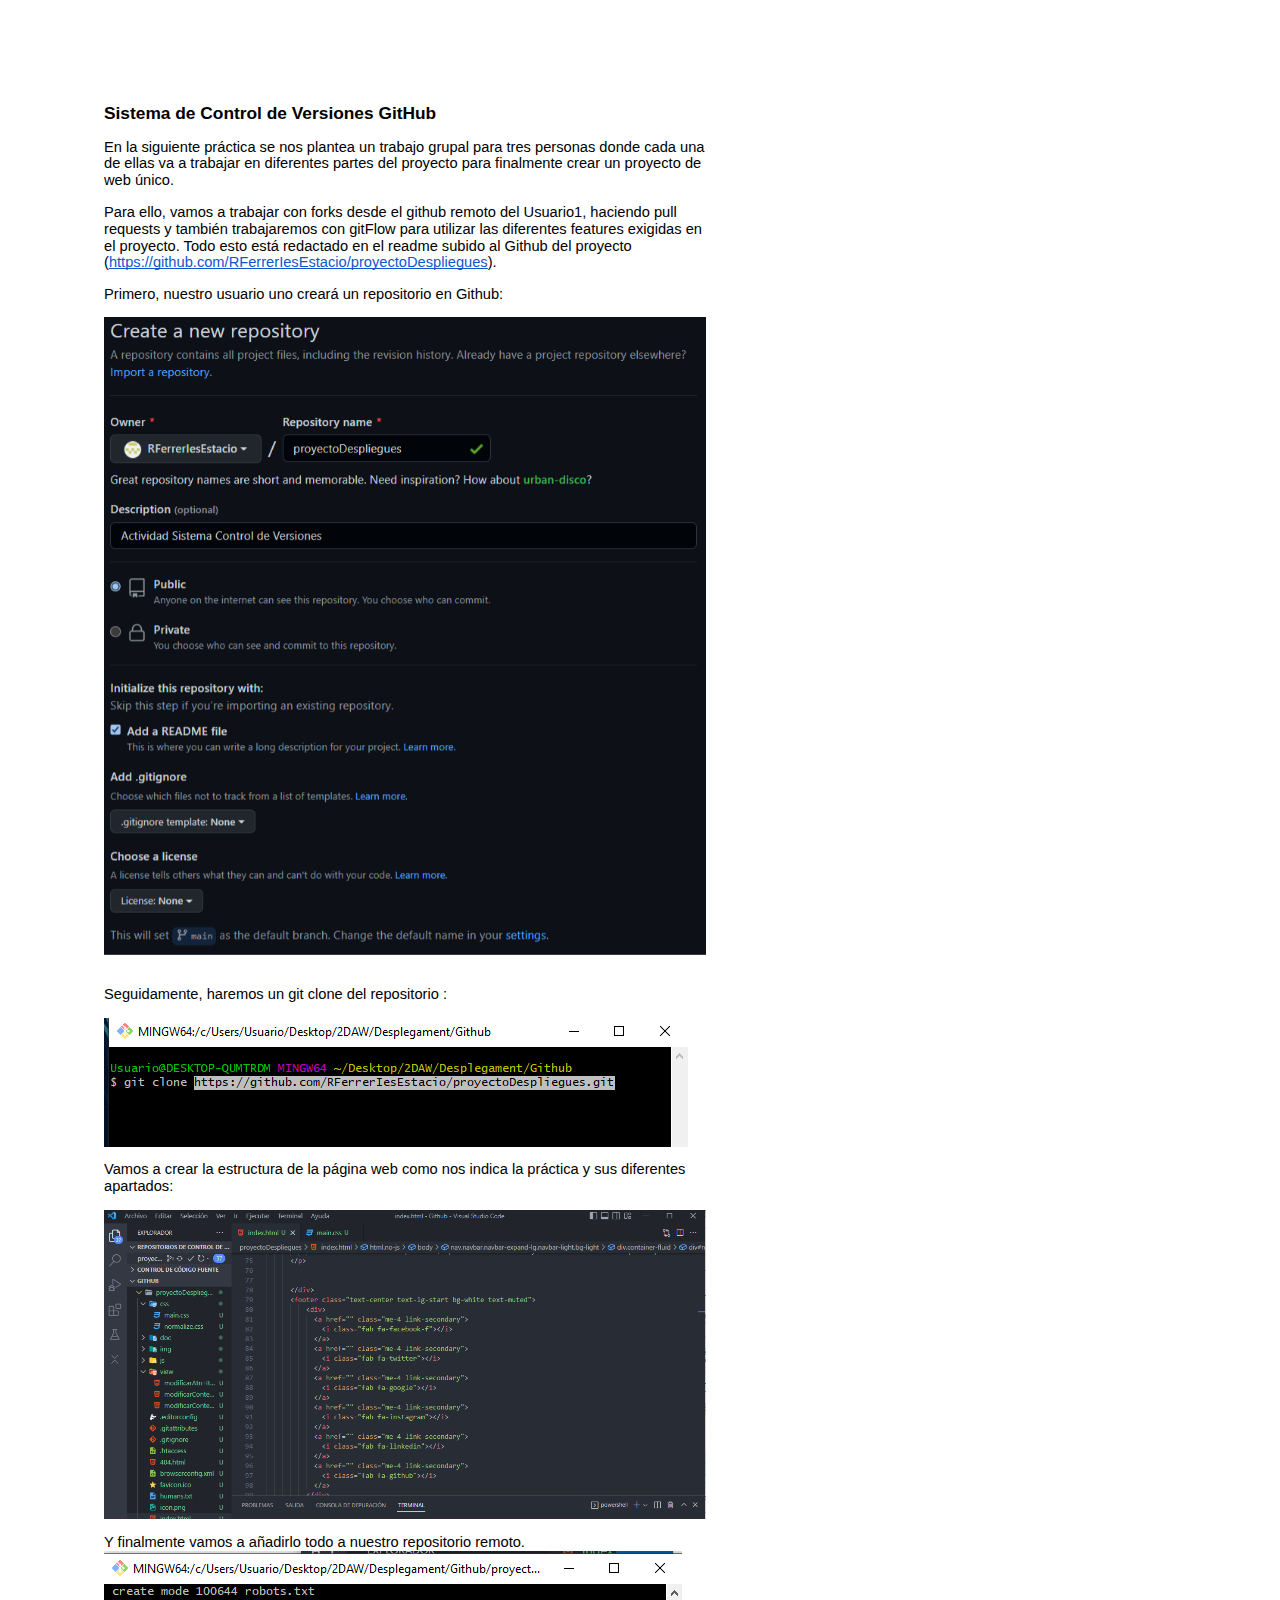
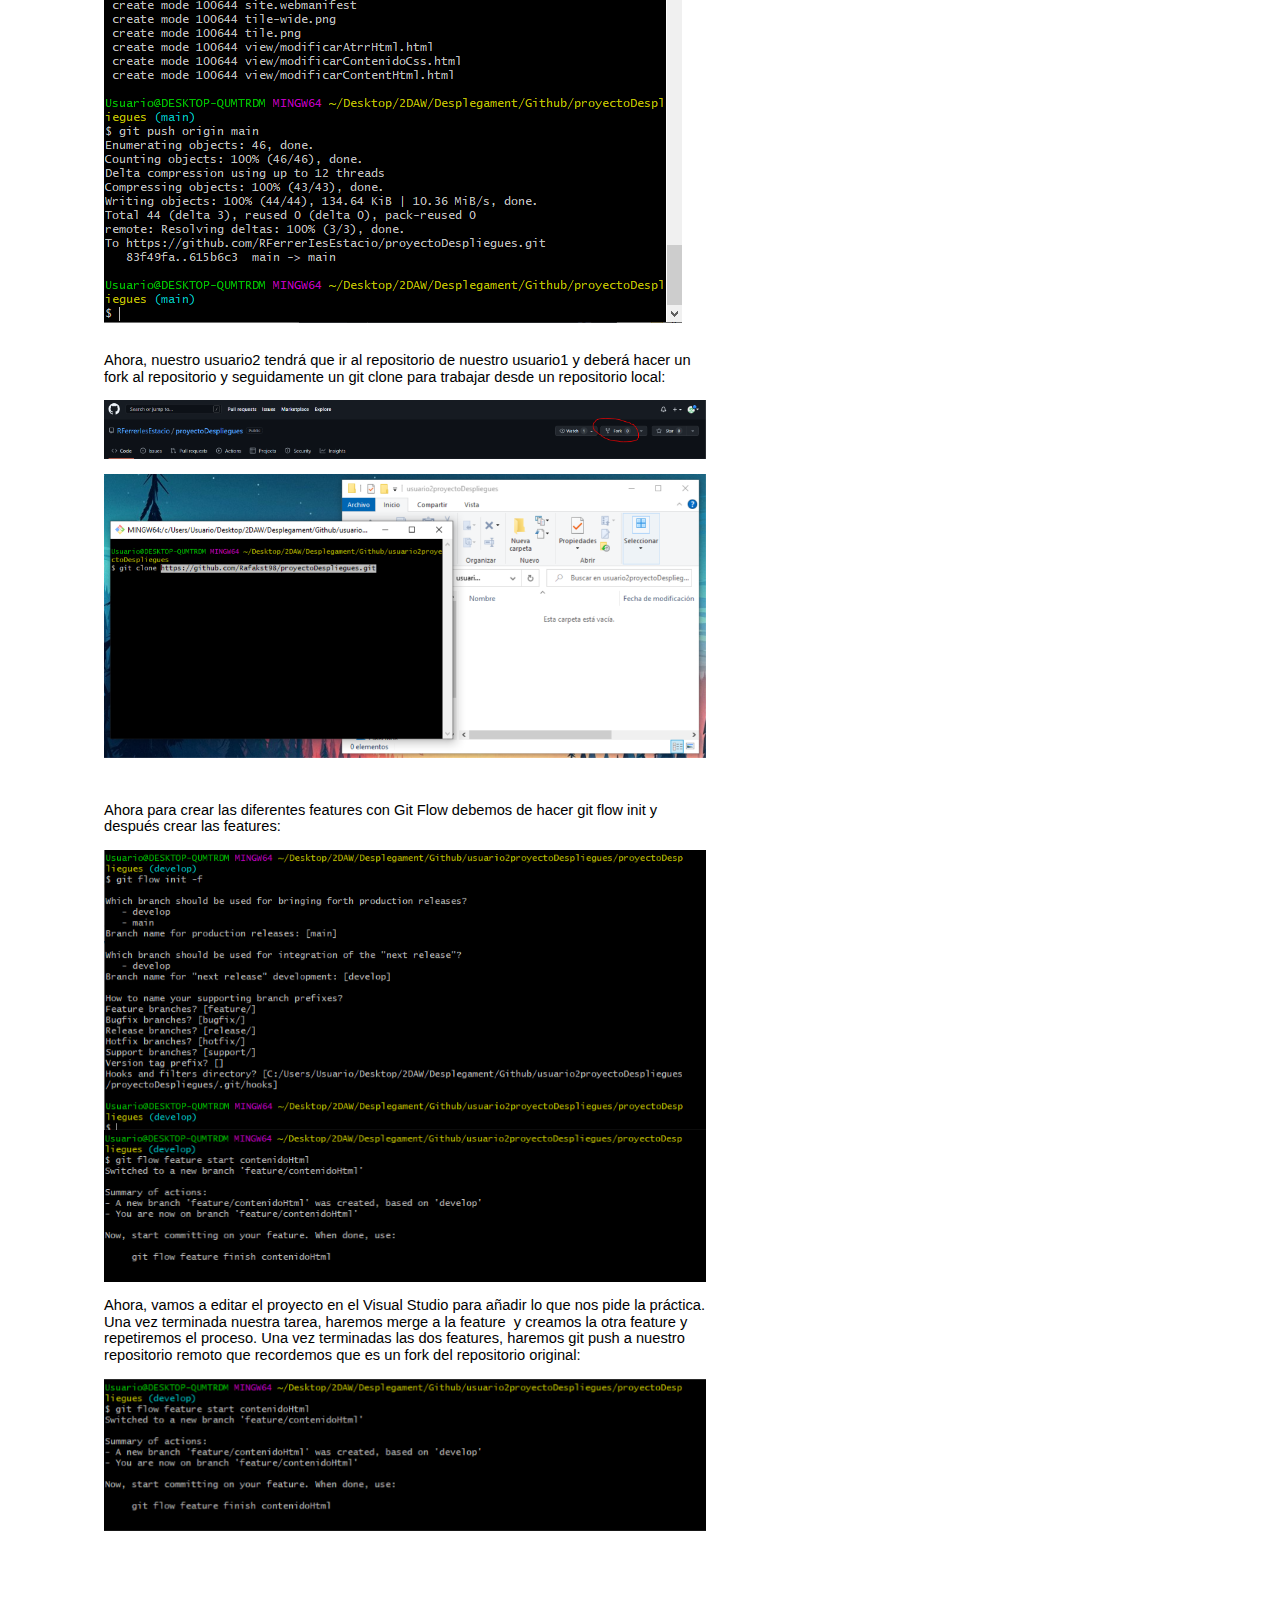
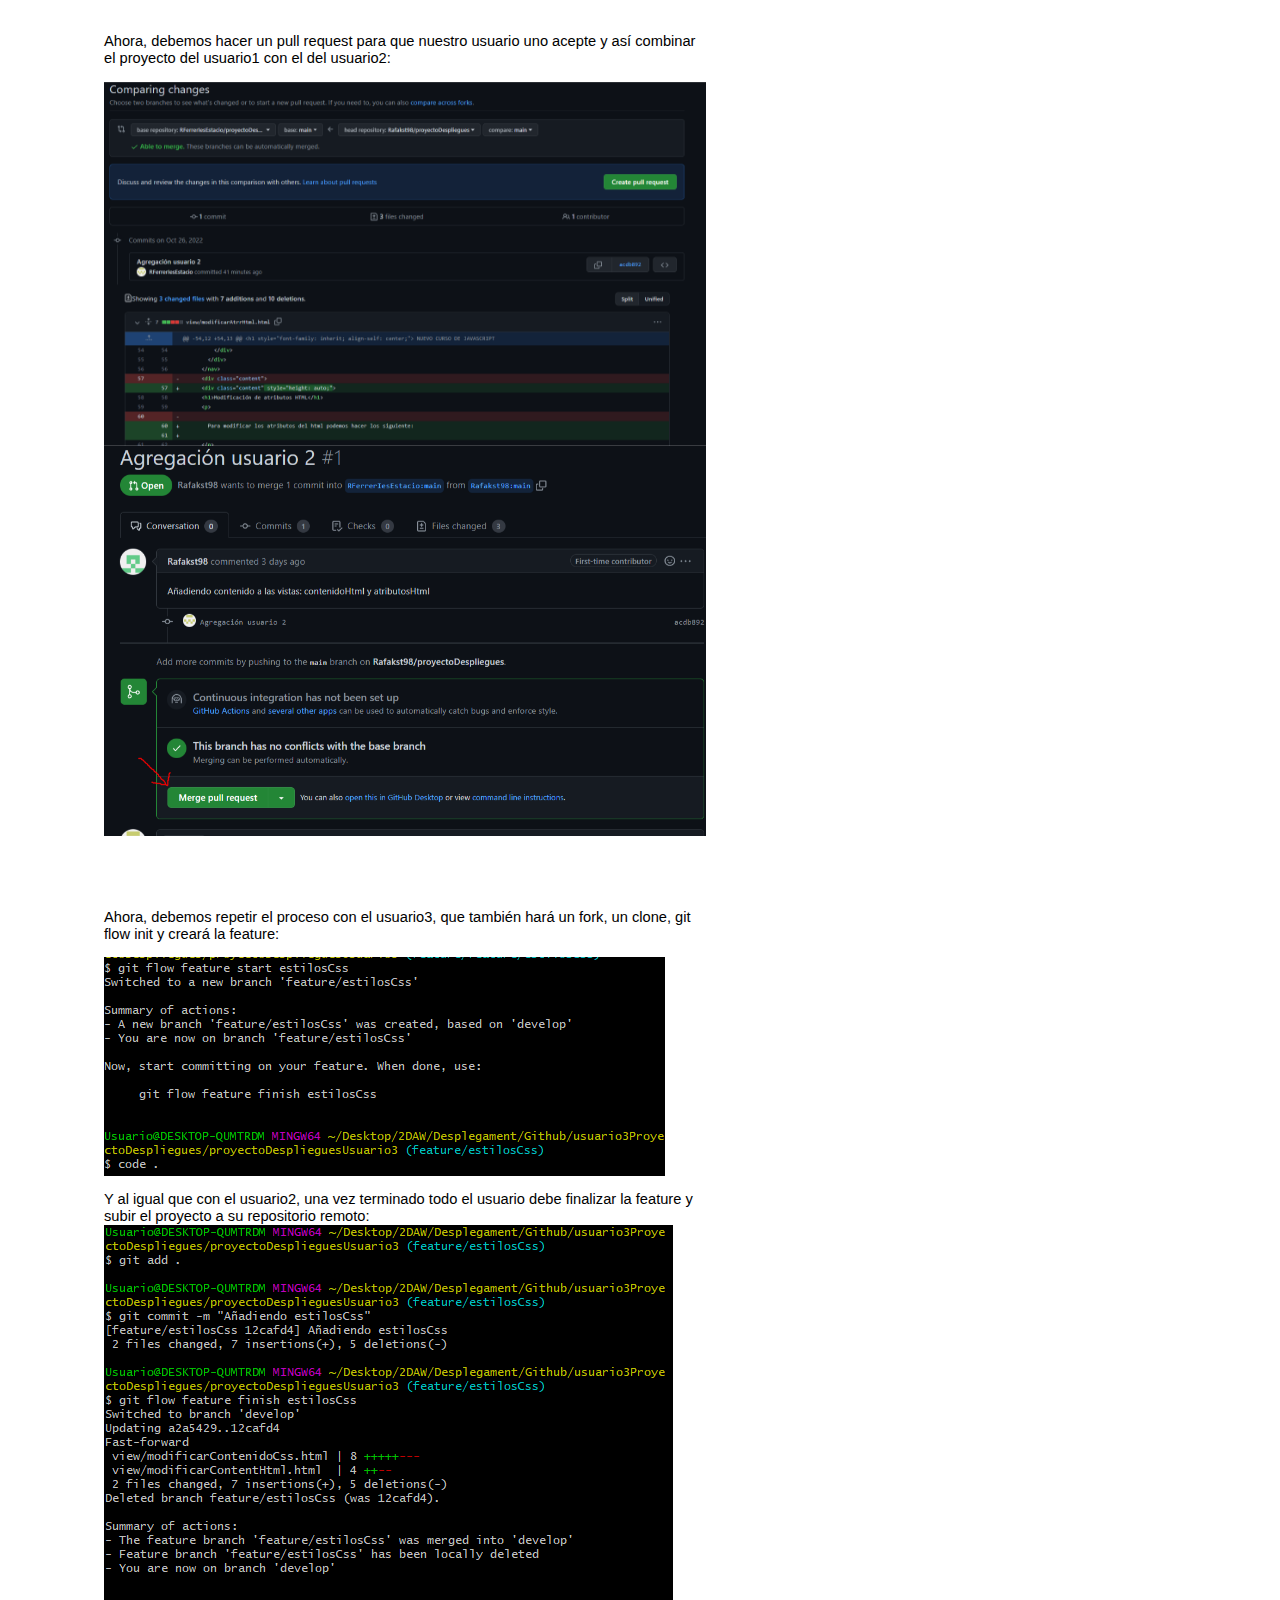
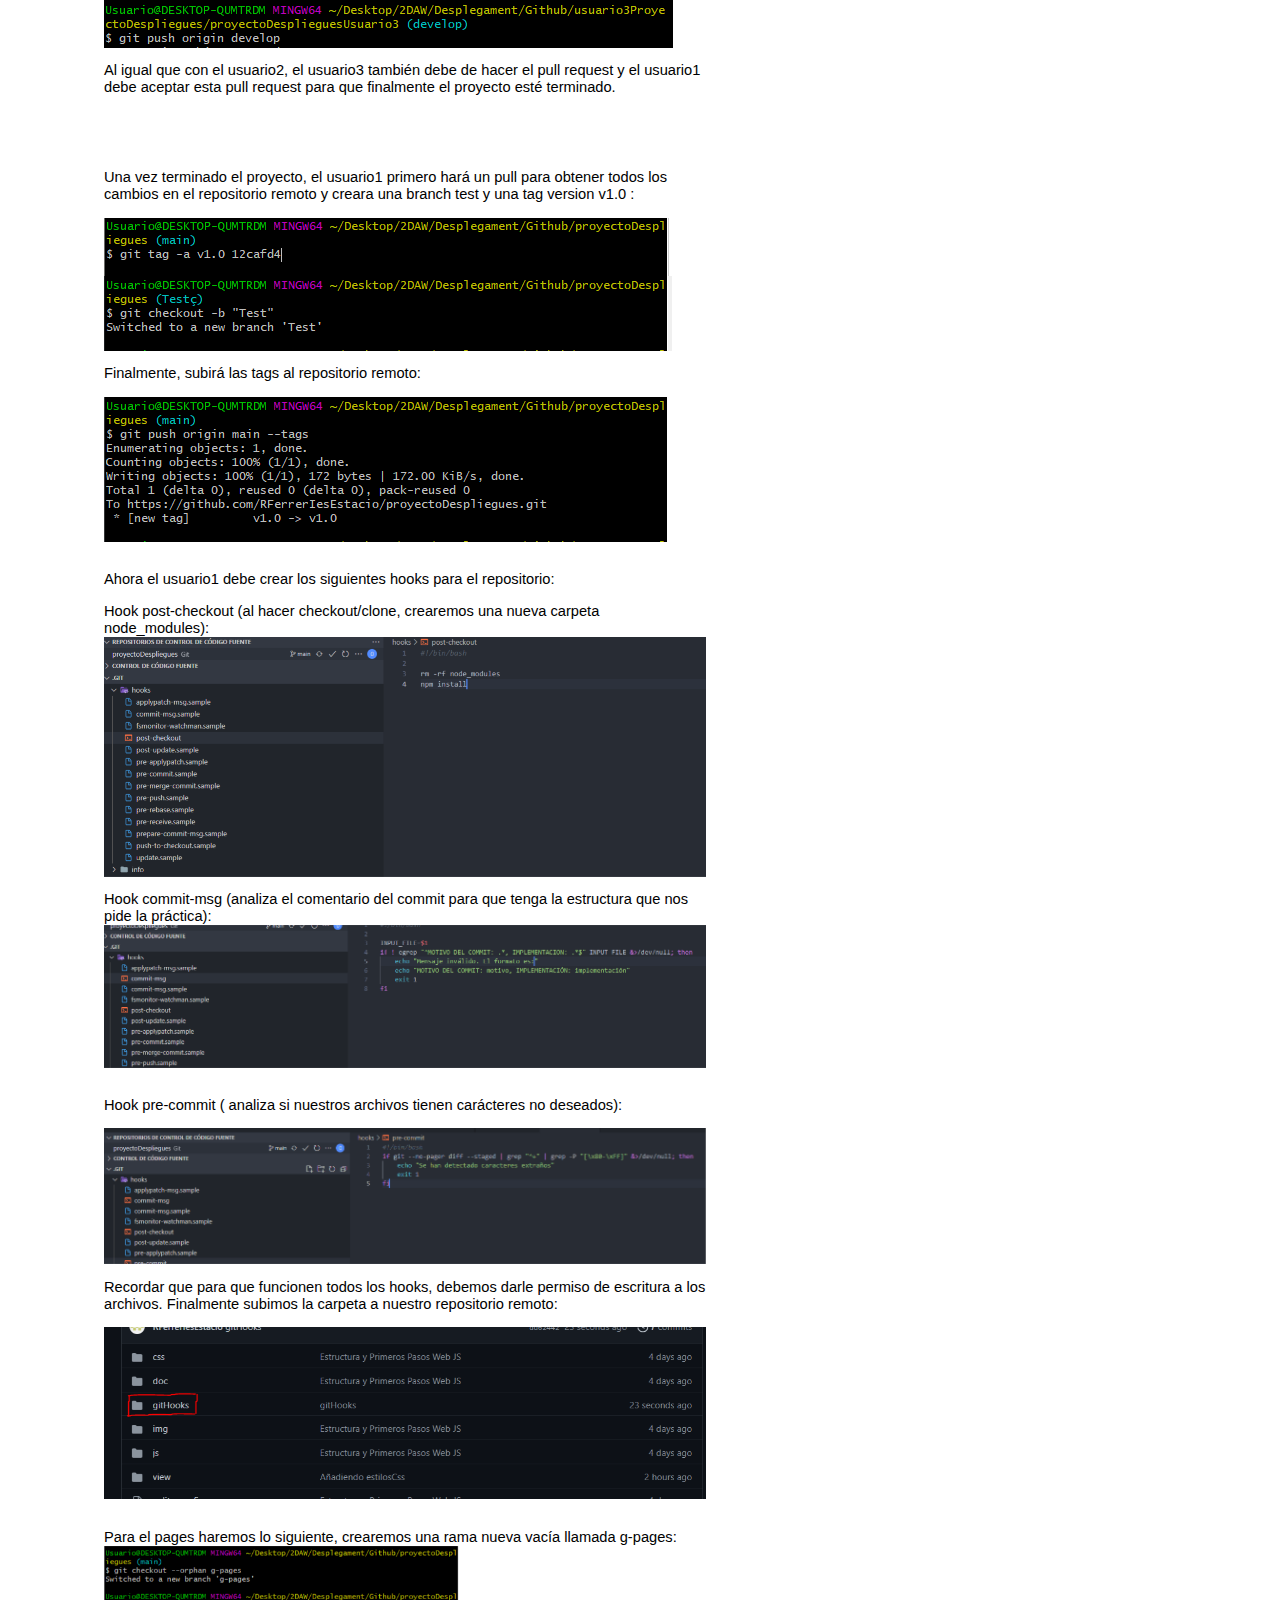
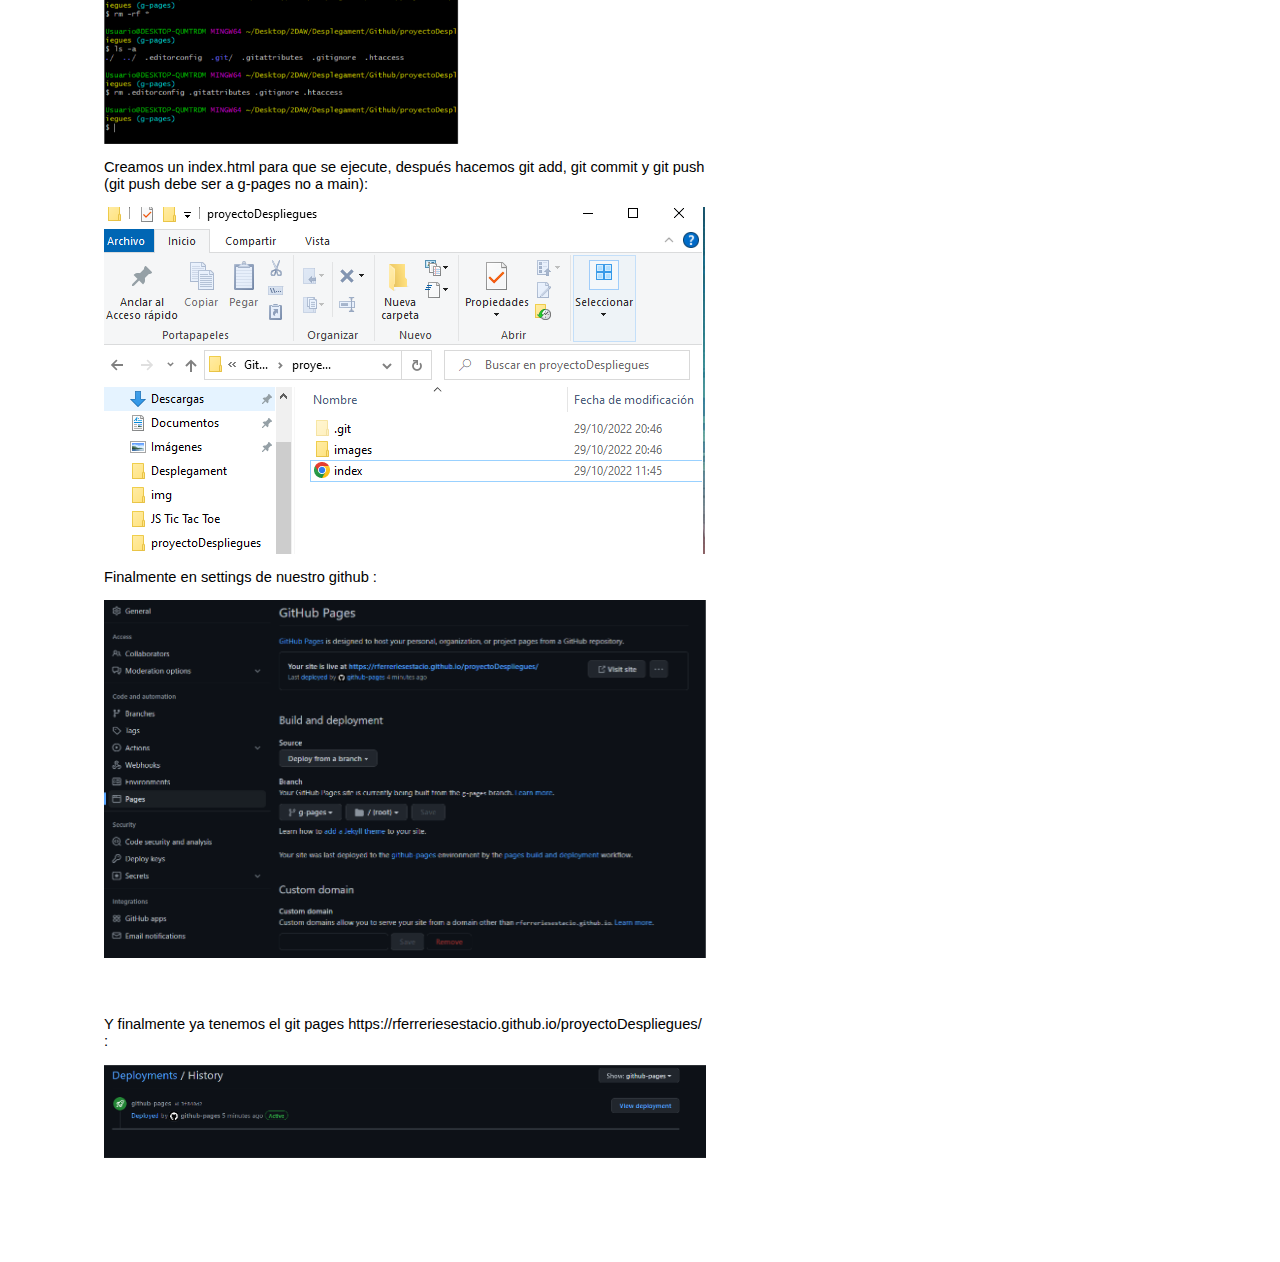
<file: index.html>
<html><head><meta content="text/html; charset=UTF-8" http-equiv="content-type"><style type="text/css">ol{margin:0;padding:0}table td,table th{padding:0}.c0{color:#000000;font-weight:400;text-decoration:none;vertical-align:baseline;font-size:11pt;font-family:"Arial";font-style:normal}.c5{color:#000000;font-weight:700;text-decoration:none;vertical-align:baseline;font-size:13pt;font-family:"Arial";font-style:normal}.c1{padding-top:0pt;padding-bottom:0pt;line-height:1.15;orphans:2;widows:2;text-align:left}.c6{text-decoration-skip-ink:none;-webkit-text-decoration-skip:none;color:#1155cc;text-decoration:underline}.c3{background-color:#ffffff;max-width:451.4pt;padding:72pt 72pt 72pt 72pt}.c4{color:inherit;text-decoration:inherit}.c2{height:11pt}.title{padding-top:0pt;color:#000000;font-size:26pt;padding-bottom:3pt;font-family:"Arial";line-height:1.15;page-break-after:avoid;orphans:2;widows:2;text-align:left}.subtitle{padding-top:0pt;color:#666666;font-size:15pt;padding-bottom:16pt;font-family:"Arial";line-height:1.15;page-break-after:avoid;orphans:2;widows:2;text-align:left}li{color:#000000;font-size:11pt;font-family:"Arial"}p{margin:0;color:#000000;font-size:11pt;font-family:"Arial"}h1{padding-top:20pt;color:#000000;font-size:20pt;padding-bottom:6pt;font-family:"Arial";line-height:1.15;page-break-after:avoid;orphans:2;widows:2;text-align:left}h2{padding-top:18pt;color:#000000;font-size:16pt;padding-bottom:6pt;font-family:"Arial";line-height:1.15;page-break-after:avoid;orphans:2;widows:2;text-align:left}h3{padding-top:16pt;color:#434343;font-size:14pt;padding-bottom:4pt;font-family:"Arial";line-height:1.15;page-break-after:avoid;orphans:2;widows:2;text-align:left}h4{padding-top:14pt;color:#666666;font-size:12pt;padding-bottom:4pt;font-family:"Arial";line-height:1.15;page-break-after:avoid;orphans:2;widows:2;text-align:left}h5{padding-top:12pt;color:#666666;font-size:11pt;padding-bottom:4pt;font-family:"Arial";line-height:1.15;page-break-after:avoid;orphans:2;widows:2;text-align:left}h6{padding-top:12pt;color:#666666;font-size:11pt;padding-bottom:4pt;font-family:"Arial";line-height:1.15;page-break-after:avoid;font-style:italic;orphans:2;widows:2;text-align:left}</style></head><body class="c3 doc-content"><p class="c1"><span class="c5">Sistema de Control de Versiones GitHub</span></p><p class="c1 c2"><span class="c5"></span></p><p class="c1"><span class="c0">En la siguiente pr&aacute;ctica se nos plantea un trabajo grupal para tres personas donde cada una de ellas va a trabajar en diferentes partes del proyecto para finalmente crear un proyecto de web &uacute;nico. </span></p><p class="c1 c2"><span class="c0"></span></p><p class="c1"><span>Para ello, vamos a trabajar con forks desde el github remoto del Usuario1, haciendo pull requests y tambi&eacute;n trabajaremos con gitFlow para utilizar las diferentes features exigidas en el proyecto. Todo esto est&aacute; redactado en el readme subido al Github del proyecto (</span><span class="c6"><a class="c4" href="https://www.google.com/url?q=https://github.com/RFerrerIesEstacio/proyectoDespliegues&amp;sa=D&amp;source=editors&amp;ust=1667073326213772&amp;usg=AOvVaw0k-CEeQPi7uREQw54RrvnJ">https://github.com/RFerrerIesEstacio/proyectoDespliegues</a></span><span class="c0">).</span></p><p class="c1 c2"><span class="c0"></span></p><p class="c1"><span class="c0">Primero, nuestro usuario uno crear&aacute; un repositorio en Github:</span></p><p class="c1 c2"><span class="c0"></span></p><p class="c1"><span style="overflow: hidden; display: inline-block; margin: 0.00px 0.00px; border: 0.00px solid #000000; transform: rotate(0.00rad) translateZ(0px); -webkit-transform: rotate(0.00rad) translateZ(0px); width: 601.70px; height: 637.33px;"><img alt="" src="images/image8.png" style="width: 601.70px; height: 637.33px; margin-left: 0.00px; margin-top: 0.00px; transform: rotate(0.00rad) translateZ(0px); -webkit-transform: rotate(0.00rad) translateZ(0px);" title=""></span><span class="c0">&nbsp;</span></p><p class="c1 c2"><span class="c0"></span></p><p class="c1"><span class="c0">Seguidamente, haremos un git clone del repositorio :</span></p><p class="c1 c2"><span class="c0"></span></p><p class="c1"><span style="overflow: hidden; display: inline-block; margin: 0.00px 0.00px; border: 0.00px solid #000000; transform: rotate(0.00rad) translateZ(0px); -webkit-transform: rotate(0.00rad) translateZ(0px); width: 584.00px; height: 129.00px;"><img alt="" src="images/image2.png" style="width: 584.00px; height: 129.00px; margin-left: 0.00px; margin-top: 0.00px; transform: rotate(0.00rad) translateZ(0px); -webkit-transform: rotate(0.00rad) translateZ(0px);" title=""></span></p><p class="c1 c2"><span class="c0"></span></p><p class="c1"><span class="c0">Vamos a crear la estructura de la p&aacute;gina web como nos indica la pr&aacute;ctica y sus diferentes apartados:</span></p><p class="c1 c2"><span class="c0"></span></p><p class="c1"><span style="overflow: hidden; display: inline-block; margin: 0.00px 0.00px; border: 0.00px solid #000000; transform: rotate(0.00rad) translateZ(0px); -webkit-transform: rotate(0.00rad) translateZ(0px); width: 601.70px; height: 309.33px;"><img alt="" src="images/image17.png" style="width: 601.70px; height: 309.33px; margin-left: 0.00px; margin-top: 0.00px; transform: rotate(0.00rad) translateZ(0px); -webkit-transform: rotate(0.00rad) translateZ(0px);" title=""></span></p><p class="c1 c2"><span class="c0"></span></p><p class="c1"><span>Y finalmente vamos a a&ntilde;adirlo todo a nuestro repositorio remoto.</span><span style="overflow: hidden; display: inline-block; margin: 0.00px 0.00px; border: 0.00px solid #000000; transform: rotate(0.00rad) translateZ(0px); -webkit-transform: rotate(0.00rad) translateZ(0px); width: 578.00px; height: 372.00px;"><img alt="" src="images/image20.png" style="width: 578.00px; height: 372.00px; margin-left: 0.00px; margin-top: 0.00px; transform: rotate(0.00rad) translateZ(0px); -webkit-transform: rotate(0.00rad) translateZ(0px);" title=""></span></p><p class="c1 c2"><span class="c0"></span></p><p class="c1 c2"><span class="c0"></span></p><p class="c1"><span class="c0">Ahora, nuestro usuario2 tendr&aacute; que ir al repositorio de nuestro usuario1 y deber&aacute; hacer un fork al repositorio y seguidamente un git clone para trabajar desde un repositorio local:</span></p><p class="c1 c2"><span class="c0"></span></p><p class="c1"><span style="overflow: hidden; display: inline-block; margin: 0.00px 0.00px; border: 0.00px solid #000000; transform: rotate(0.00rad) translateZ(0px); -webkit-transform: rotate(0.00rad) translateZ(0px); width: 601.70px; height: 58.67px;"><img alt="" src="images/image23.png" style="width: 601.70px; height: 58.67px; margin-left: 0.00px; margin-top: 0.00px; transform: rotate(0.00rad) translateZ(0px); -webkit-transform: rotate(0.00rad) translateZ(0px);" title=""></span></p><p class="c1 c2"><span class="c0"></span></p><p class="c1"><span style="overflow: hidden; display: inline-block; margin: 0.00px 0.00px; border: 0.00px solid #000000; transform: rotate(0.00rad) translateZ(0px); -webkit-transform: rotate(0.00rad) translateZ(0px); width: 601.70px; height: 284.00px;"><img alt="" src="images/image16.png" style="width: 601.70px; height: 284.00px; margin-left: 0.00px; margin-top: 0.00px; transform: rotate(0.00rad) translateZ(0px); -webkit-transform: rotate(0.00rad) translateZ(0px);" title=""></span></p><p class="c1 c2"><span class="c0"></span></p><p class="c1 c2"><span class="c0"></span></p><p class="c1 c2"><span class="c0"></span></p><p class="c1"><span class="c0">Ahora para crear las diferentes features con Git Flow debemos de hacer git flow init y despu&eacute;s crear las features: </span></p><p class="c1 c2"><span class="c0"></span></p><p class="c1"><span style="overflow: hidden; display: inline-block; margin: 0.00px 0.00px; border: 0.00px solid #000000; transform: rotate(0.00rad) translateZ(0px); -webkit-transform: rotate(0.00rad) translateZ(0px); width: 601.70px; height: 280.00px;"><img alt="" src="images/image3.png" style="width: 601.70px; height: 280.00px; margin-left: 0.00px; margin-top: 0.00px; transform: rotate(0.00rad) translateZ(0px); -webkit-transform: rotate(0.00rad) translateZ(0px);" title=""></span></p><p class="c1"><span style="overflow: hidden; display: inline-block; margin: 0.00px 0.00px; border: 0.00px solid #000000; transform: rotate(0.00rad) translateZ(0px); -webkit-transform: rotate(0.00rad) translateZ(0px); width: 601.70px; height: 152.00px;"><img alt="" src="images/image1.png" style="width: 601.70px; height: 152.00px; margin-left: 0.00px; margin-top: 0.00px; transform: rotate(0.00rad) translateZ(0px); -webkit-transform: rotate(0.00rad) translateZ(0px);" title=""></span></p><p class="c1 c2"><span class="c0"></span></p><p class="c1"><span class="c0">Ahora, vamos a editar el proyecto en el Visual Studio para a&ntilde;adir lo que nos pide la pr&aacute;ctica. Una vez terminada nuestra tarea, haremos merge a la feature &nbsp;y creamos la otra feature y repetiremos el proceso. Una vez terminadas las dos features, haremos git push a nuestro repositorio remoto que recordemos que es un fork del repositorio original:</span></p><p class="c1 c2"><span class="c0"></span></p><p class="c1"><span style="overflow: hidden; display: inline-block; margin: 0.00px 0.00px; border: 0.00px solid #000000; transform: rotate(0.00rad) translateZ(0px); -webkit-transform: rotate(0.00rad) translateZ(0px); width: 601.70px; height: 152.00px;"><img alt="" src="images/image1.png" style="width: 601.70px; height: 152.00px; margin-left: 0.00px; margin-top: 0.00px; transform: rotate(0.00rad) translateZ(0px); -webkit-transform: rotate(0.00rad) translateZ(0px);" title=""></span></p><p class="c1 c2"><span class="c0"></span></p><p class="c1 c2"><span class="c0"></span></p><p class="c1 c2"><span class="c0"></span></p><p class="c1 c2"><span class="c0"></span></p><p class="c1 c2"><span class="c0"></span></p><p class="c1 c2"><span class="c0"></span></p><p class="c1 c2"><span class="c0"></span></p><p class="c1"><span class="c0">Ahora, debemos hacer un pull request para que nuestro usuario uno acepte y as&iacute; combinar el proyecto del usuario1 con el del usuario2:</span></p><p class="c1 c2"><span class="c0"></span></p><p class="c1"><span style="overflow: hidden; display: inline-block; margin: 0.00px 0.00px; border: 0.00px solid #000000; transform: rotate(0.00rad) translateZ(0px); -webkit-transform: rotate(0.00rad) translateZ(0px); width: 601.70px; height: 364.00px;"><img alt="" src="images/image9.png" style="width: 601.70px; height: 364.00px; margin-left: 0.00px; margin-top: 0.00px; transform: rotate(0.00rad) translateZ(0px); -webkit-transform: rotate(0.00rad) translateZ(0px);" title=""></span></p><p class="c1"><span style="overflow: hidden; display: inline-block; margin: 0.00px 0.00px; border: 0.00px solid #000000; transform: rotate(0.00rad) translateZ(0px); -webkit-transform: rotate(0.00rad) translateZ(0px); width: 602.00px; height: 390.00px;"><img alt="" src="images/image21.png" style="width: 602.00px; height: 544.00px; margin-left: 0.00px; margin-top: 0.00px; transform: rotate(0.00rad) translateZ(0px); -webkit-transform: rotate(0.00rad) translateZ(0px);" title=""></span></p><p class="c1 c2"><span class="c0"></span></p><p class="c1 c2"><span class="c0"></span></p><p class="c1 c2"><span class="c0"></span></p><p class="c1 c2"><span class="c0"></span></p><p class="c1 c2"><span class="c0"></span></p><p class="c1"><span class="c0">Ahora, debemos repetir el proceso con el usuario3, que tambi&eacute;n har&aacute; un fork, un clone, git flow init y crear&aacute; la feature: </span></p><p class="c1 c2"><span class="c0"></span></p><p class="c1"><span style="overflow: hidden; display: inline-block; margin: 0.00px 0.00px; border: 0.00px solid #000000; transform: rotate(0.00rad) translateZ(0px); -webkit-transform: rotate(0.00rad) translateZ(0px); width: 562.00px; height: 219.00px;"><img alt="" src="images/image10.png" style="width: 562.00px; height: 219.00px; margin-left: 0.00px; margin-top: 0.00px; transform: rotate(0.00rad) translateZ(0px); -webkit-transform: rotate(0.00rad) translateZ(0px);" title=""></span></p><p class="c1 c2"><span class="c0"></span></p><p class="c1"><span class="c0">Y al igual que con el usuario2, una vez terminado todo el usuario debe finalizar la feature y subir el proyecto a su repositorio remoto:</span></p><p class="c1"><span style="overflow: hidden; display: inline-block; margin: 0.00px 0.00px; border: 0.00px solid #000000; transform: rotate(0.00rad) translateZ(0px); -webkit-transform: rotate(0.00rad) translateZ(0px); width: 569.00px; height: 423.00px;"><img alt="" src="images/image13.png" style="width: 569.00px; height: 423.00px; margin-left: 0.00px; margin-top: 0.00px; transform: rotate(0.00rad) translateZ(0px); -webkit-transform: rotate(0.00rad) translateZ(0px);" title=""></span></p><p class="c1 c2"><span class="c0"></span></p><p class="c1"><span class="c0">Al igual que con el usuario2, el usuario3 tambi&eacute;n debe de hacer el pull request y el usuario1 debe aceptar esta pull request para que finalmente el proyecto est&eacute; terminado.</span></p><p class="c1 c2"><span class="c0"></span></p><p class="c1 c2"><span class="c0"></span></p><p class="c1 c2"><span class="c0"></span></p><p class="c1 c2"><span class="c0"></span></p><p class="c1 c2"><span class="c0"></span></p><p class="c1"><span class="c0">Una vez terminado el proyecto, el usuario1 primero har&aacute; un pull para obtener todos los cambios en el repositorio remoto y creara una branch test y una tag version v1.0 :</span></p><p class="c1 c2"><span class="c0"></span></p><p class="c1"><span style="overflow: hidden; display: inline-block; margin: 0.00px 0.00px; border: 0.00px solid #000000; transform: rotate(0.00rad) translateZ(0px); -webkit-transform: rotate(0.00rad) translateZ(0px); width: 565.00px; height: 58.00px;"><img alt="" src="images/image18.png" style="width: 565.00px; height: 58.00px; margin-left: 0.00px; margin-top: 0.00px; transform: rotate(0.00rad) translateZ(0px); -webkit-transform: rotate(0.00rad) translateZ(0px);" title=""></span></p><p class="c1"><span style="overflow: hidden; display: inline-block; margin: 0.00px 0.00px; border: 0.00px solid #000000; transform: rotate(0.00rad) translateZ(0px); -webkit-transform: rotate(0.00rad) translateZ(0px); width: 568.00px; height: 75.00px;"><img alt="" src="images/image6.png" style="width: 568.00px; height: 75.00px; margin-left: 0.00px; margin-top: 0.00px; transform: rotate(0.00rad) translateZ(0px); -webkit-transform: rotate(0.00rad) translateZ(0px);" title=""></span></p><p class="c1 c2"><span class="c0"></span></p><p class="c1"><span class="c0">Finalmente, subir&aacute; las tags al repositorio remoto:</span></p><p class="c1 c2"><span class="c0"></span></p><p class="c1"><span style="overflow: hidden; display: inline-block; margin: 0.00px 0.00px; border: 0.00px solid #000000; transform: rotate(0.00rad) translateZ(0px); -webkit-transform: rotate(0.00rad) translateZ(0px); width: 564.00px; height: 145.00px;"><img alt="" src="images/image14.png" style="width: 564.00px; height: 145.00px; margin-left: 0.00px; margin-top: 0.00px; transform: rotate(0.00rad) translateZ(0px); -webkit-transform: rotate(0.00rad) translateZ(0px);" title=""></span></p><p class="c1 c2"><span class="c0"></span></p><p class="c1 c2"><span class="c0"></span></p><p class="c1"><span class="c0">Ahora el usuario1 debe crear los siguientes hooks para el repositorio:</span></p><p class="c1 c2"><span class="c0"></span></p><p class="c1"><span class="c0">Hook post-checkout (al hacer checkout/clone, crearemos una nueva carpeta node_modules):</span></p><p class="c1"><span style="overflow: hidden; display: inline-block; margin: 0.00px 0.00px; border: 0.00px solid #000000; transform: rotate(0.00rad) translateZ(0px); -webkit-transform: rotate(0.00rad) translateZ(0px); width: 601.70px; height: 240.00px;"><img alt="" src="images/image4.png" style="width: 601.70px; height: 240.00px; margin-left: 0.00px; margin-top: 0.00px; transform: rotate(0.00rad) translateZ(0px); -webkit-transform: rotate(0.00rad) translateZ(0px);" title=""></span></p><p class="c1 c2"><span class="c0"></span></p><p class="c1"><span>Hook commit-msg (analiza el comentario del commit para que tenga la estructura que nos pide la pr&aacute;ctica):</span><span style="overflow: hidden; display: inline-block; margin: 0.00px 0.00px; border: 0.00px solid #000000; transform: rotate(0.00rad) translateZ(0px); -webkit-transform: rotate(0.00rad) translateZ(0px); width: 601.70px; height: 142.67px;"><img alt="" src="images/image11.png" style="width: 601.70px; height: 142.67px; margin-left: 0.00px; margin-top: 0.00px; transform: rotate(0.00rad) translateZ(0px); -webkit-transform: rotate(0.00rad) translateZ(0px);" title=""></span></p><p class="c1 c2"><span class="c0"></span></p><p class="c1 c2"><span class="c0"></span></p><p class="c1"><span class="c0">Hook pre-commit ( analiza si nuestros archivos tienen car&aacute;cteres no deseados):</span></p><p class="c1 c2"><span class="c0"></span></p><p class="c1"><span style="overflow: hidden; display: inline-block; margin: 0.00px 0.00px; border: 0.00px solid #000000; transform: rotate(0.00rad) translateZ(0px); -webkit-transform: rotate(0.00rad) translateZ(0px); width: 601.70px; height: 136.00px;"><img alt="" src="images/image15.png" style="width: 601.70px; height: 136.00px; margin-left: 0.00px; margin-top: 0.00px; transform: rotate(0.00rad) translateZ(0px); -webkit-transform: rotate(0.00rad) translateZ(0px);" title=""></span></p><p class="c1 c2"><span class="c0"></span></p><p class="c1"><span class="c0">Recordar que para que funcionen todos los hooks, debemos darle permiso de escritura a los archivos. Finalmente subimos la carpeta a nuestro repositorio remoto: </span></p><p class="c1 c2"><span class="c0"></span></p><p class="c1"><span style="overflow: hidden; display: inline-block; margin: 0.00px 0.00px; border: 0.00px solid #000000; transform: rotate(0.00rad) translateZ(0px); -webkit-transform: rotate(0.00rad) translateZ(0px); width: 601.70px; height: 172.00px;"><img alt="" src="images/image12.png" style="width: 601.70px; height: 172.00px; margin-left: 0.00px; margin-top: 0.00px; transform: rotate(0.00rad) translateZ(0px); -webkit-transform: rotate(0.00rad) translateZ(0px);" title=""></span></p><p class="c1 c2"><span class="c0"></span></p><p class="c1 c2"><span class="c0"></span></p><p class="c1"><span class="c0">Para el pages haremos lo siguiente, crearemos una rama nueva vac&iacute;a llamada g-pages: </span></p><p class="c1"><span style="overflow: hidden; display: inline-block; margin: 0.00px 0.00px; border: 0.00px solid #000000; transform: rotate(0.00rad) translateZ(0px); -webkit-transform: rotate(0.00rad) translateZ(0px); width: 354.50px; height: 198.64px;"><img alt="" src="images/image19.png" style="width: 354.50px; height: 198.64px; margin-left: 0.00px; margin-top: 0.00px; transform: rotate(0.00rad) translateZ(0px); -webkit-transform: rotate(0.00rad) translateZ(0px);" title=""></span></p><p class="c1 c2"><span class="c0"></span></p><p class="c1"><span class="c0">Creamos un index.html para que se ejecute, despu&eacute;s hacemos git add, git commit y git push (git push debe ser a g-pages no a main):</span></p><p class="c1 c2"><span class="c0"></span></p><p class="c1"><span style="overflow: hidden; display: inline-block; margin: 0.00px 0.00px; border: 0.00px solid #000000; transform: rotate(0.00rad) translateZ(0px); -webkit-transform: rotate(0.00rad) translateZ(0px); width: 601.00px; height: 347.00px;"><img alt="" src="images/image22.png" style="width: 601.00px; height: 347.00px; margin-left: 0.00px; margin-top: 0.00px; transform: rotate(0.00rad) translateZ(0px); -webkit-transform: rotate(0.00rad) translateZ(0px);" title=""></span></p><p class="c1 c2"><span class="c0"></span></p><p class="c1"><span class="c0">Finalmente en settings de nuestro github : </span></p><p class="c1 c2"><span class="c0"></span></p><p class="c1"><span style="overflow: hidden; display: inline-block; margin: 0.00px 0.00px; border: 0.00px solid #000000; transform: rotate(0.00rad) translateZ(0px); -webkit-transform: rotate(0.00rad) translateZ(0px); width: 601.70px; height: 357.33px;"><img alt="" src="images/image7.png" style="width: 601.70px; height: 357.33px; margin-left: 0.00px; margin-top: 0.00px; transform: rotate(0.00rad) translateZ(0px); -webkit-transform: rotate(0.00rad) translateZ(0px);" title=""></span></p><p class="c1 c2"><span class="c0"></span></p><p class="c1 c2"><span class="c0"></span></p><p class="c1 c2"><span class="c0"></span></p><p class="c1 c2"><span class="c0"></span></p><p class="c1"><span class="c0">Y finalmente ya tenemos el git pages https://rferreriesestacio.github.io/proyectoDespliegues/ :</span></p><p class="c1 c2"><span class="c0"></span></p><p class="c1"><span style="overflow: hidden; display: inline-block; margin: 0.00px 0.00px; border: 0.00px solid #000000; transform: rotate(0.00rad) translateZ(0px); -webkit-transform: rotate(0.00rad) translateZ(0px); width: 601.70px; height: 93.33px;"><img alt="" src="images/image5.png" style="width: 601.70px; height: 93.33px; margin-left: 0.00px; margin-top: 0.00px; transform: rotate(0.00rad) translateZ(0px); -webkit-transform: rotate(0.00rad) translateZ(0px);" title=""></span></p></body></html>
</file>
